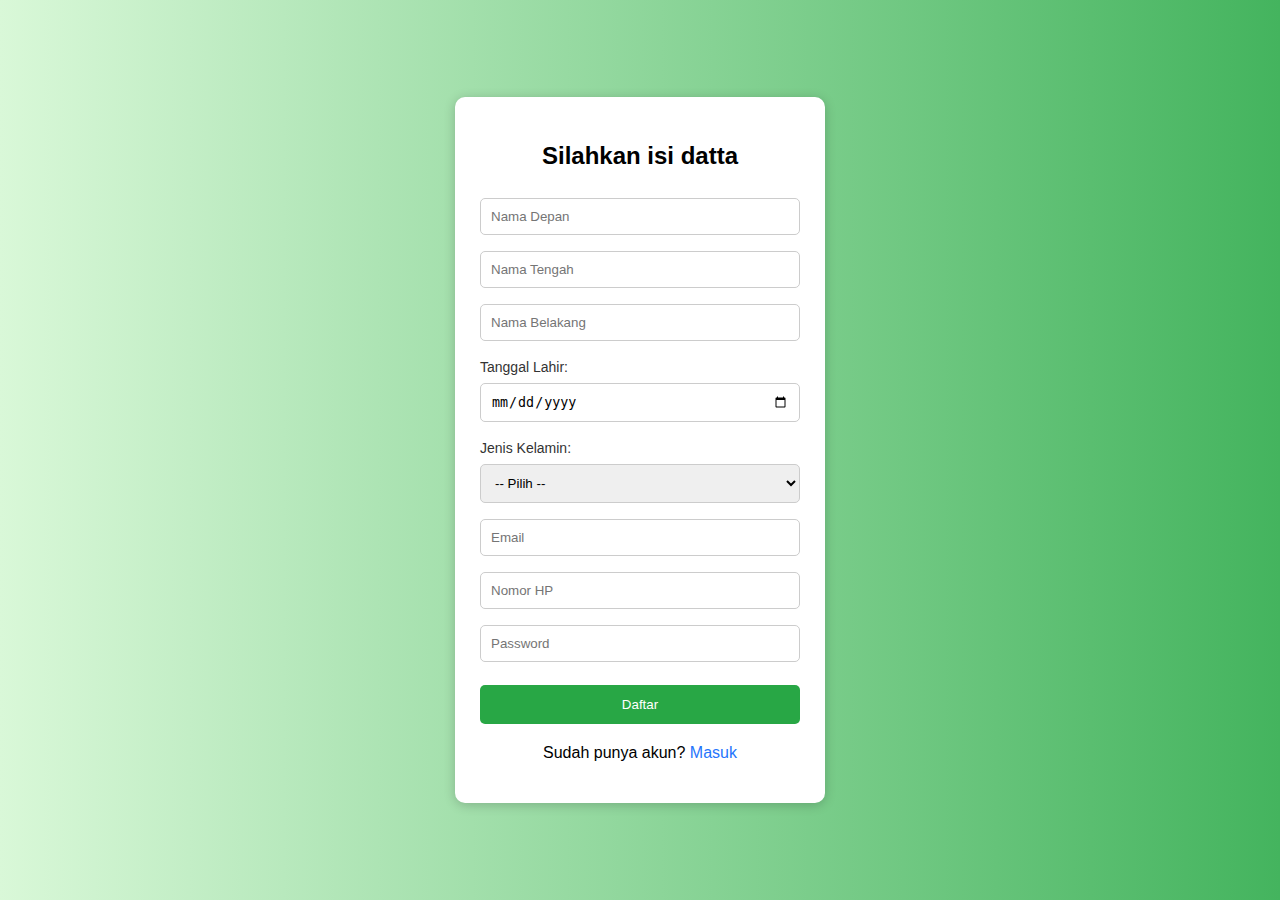
<file: pages/register.html>
<!DOCTYPE html>
<html lang="id">
<head>
    <meta charset="UTF-8">
    <meta name="viewport" content="width=device-width, initial-scale=1.0">
    <title>Form Registrasi</title>
    <link rel="stylesheet" href="../css/register.css">
</head>
<body>

<div class="register-container">
    <h2>Silahkan isi datta</h2>
    <form id="registerForm">
        <input type="text" placeholder="Nama Depan" name="firstName" required>
        <input type="text" placeholder="Nama Tengah" name="middleName">
        <input type="text" placeholder="Nama Belakang" name="lastName" required>
        
        <label for="dob">Tanggal Lahir:</label>
        <input type="date" name="dob" required>

        <label for="gender">Jenis Kelamin:</label>
        <select name="gender" required>
            <option value="">-- Pilih --</optio n>
            <option value="Laki-laki">Laki-laki</option>
            <option value="Perempuan">Perempuan</option>
        </select>

        <input type="email" placeholder="Email" name="email" required>
        <input type="tel" placeholder="Nomor HP" name="phone" required>
        <input type="password" placeholder="Password" name="password" required>
        
        <button type="submit">Daftar</button>
        <p class="back-link">Sudah punya akun? <a href="../pages/login.html">Masuk</a></p>
    </form>
</div>

<script>
    document.getElementById("registerForm").addEventListener("submit", function(e) {
        e.preventDefault();
        alert("Registrasi berhasil!");
    });
</script>

</body>
</html>
</file>
<file: css/register.css>
body {
    font-family: Arial, sans-serif;
    background: linear-gradient(to right, #d9f8d8, #44b45e); 
    display: flex;
    justify-content: center;
    align-items: center;
    height: 100vh;
    margin: 0;
}

.register-container {
    background-color: white;
    padding: 25px;
    border-radius: 10px;
    box-shadow: 0 2px 12px rgba(0,0,0,0.2);
    width: 320px;
}

h2 {
    text-align: center;
    margin-bottom: 20px;
}

form input,
form select {
    width: 100%;
    padding: 10px;
    margin: 8px 0;
    border-radius: 5px;
    border: 1px solid #ccc;
    box-sizing: border-box;
}

label {
    display: block;
    margin-top: 10px;
    font-size: 14px;
    color: #333;
}

button {
    width: 100%;
    padding: 12px;
    background-color: #28a745;
    color: white;
    border: none;
    border-radius: 5px;
    cursor: pointer;
    margin-top: 15px;
}

button:hover {
    background-color: #218838;
}

.back-link {
    text-align: center;
    margin-top: 20px;
}

.back-link a {
    color: #2575fc;
    text-decoration: none;
}

.back-link a:hover {
    text-decoration: underline;
}
</file>
